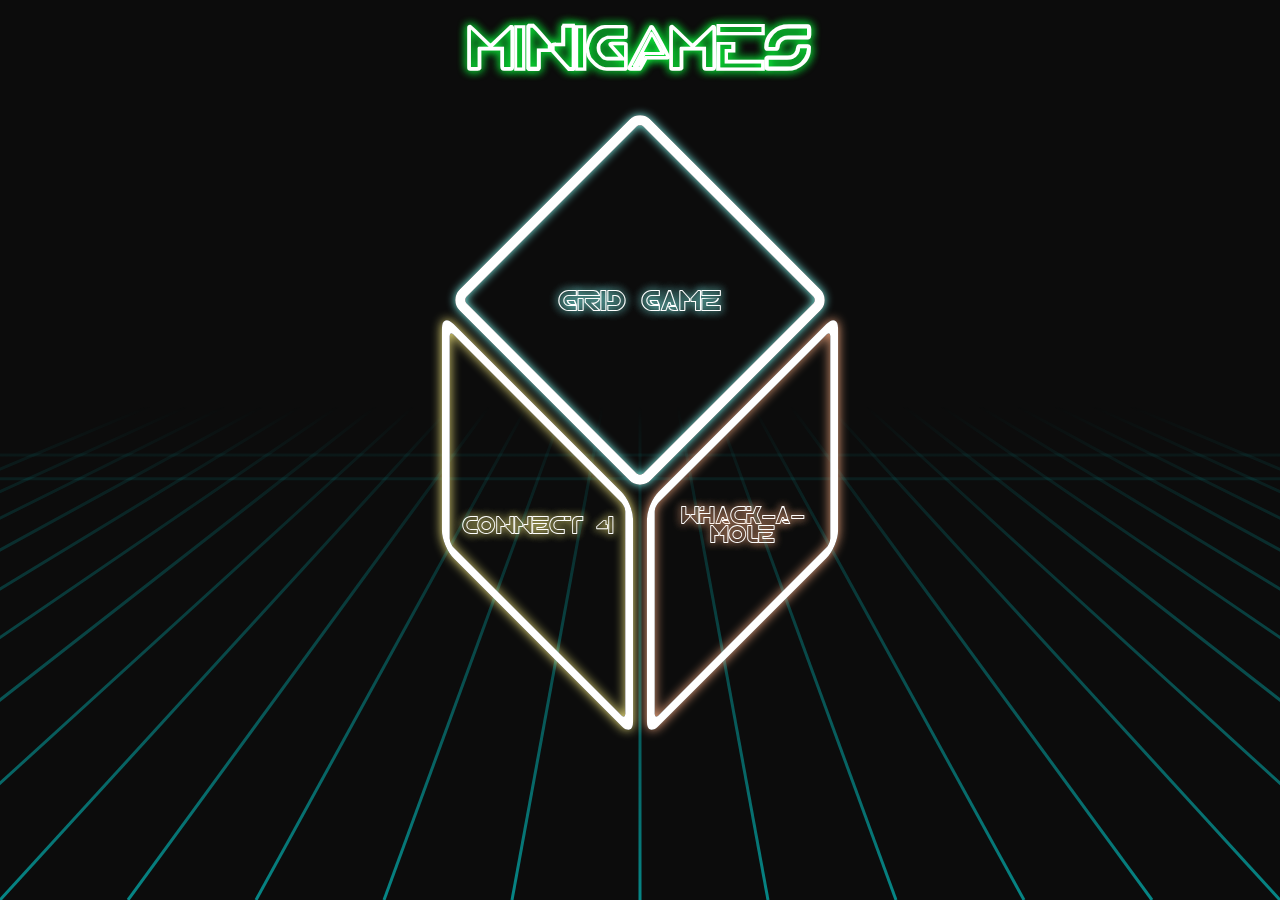
<file: index.html>
<!DOCTYPE html>
<html lang="en">

<head>
	<meta charset="UTF-8">
	<meta name="viewport" content="width=device-width, initial-scale=1.0, maximum-scale=1.0, user-scalable=no"/>
	<title>Minigames</title>
	<link rel="stylesheet" href="styles/homepage.css">
</head>

<header>
	<h1>MINIGAMES</h1>
</header>

<body>

<div class="container">
    <a href="connectFour.html" class="panel panel1"><span class="panel-text">Connect 4</span></a>
    <a href="gridGame.html" class="panel panel2"><span class="panel-text">Grid Game</span></a>
    <a href="whackAMole.html" class="panel panel3"><span class="panel-text">Whack-a-mole</span></a>
</div>

<canvas></canvas>
<script src="js/homepage.js"></script>
</body>
</html>
</file>
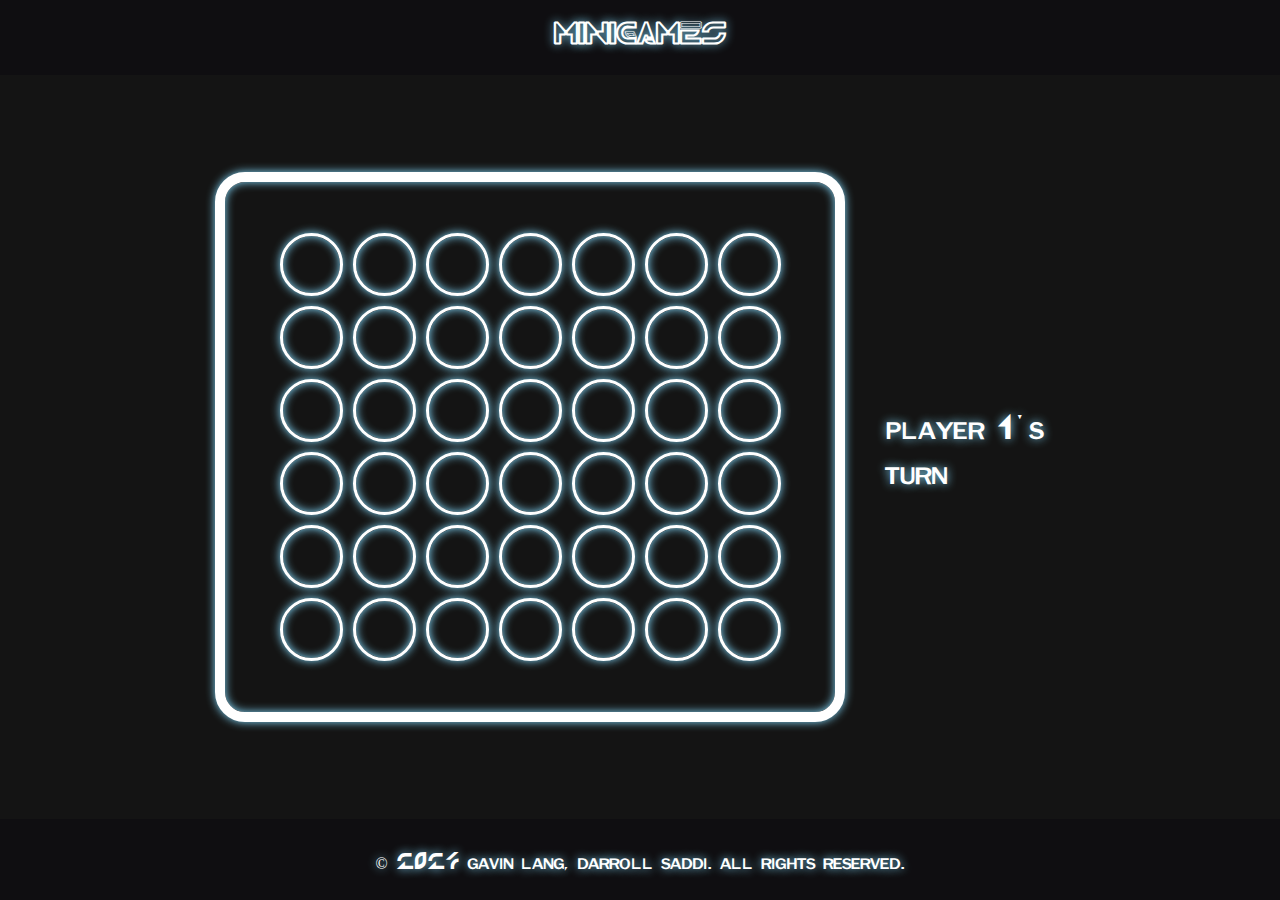
<file: connectFour.html>
<!DOCTYPE html>
<html lang="en">
<head>
  <meta charset="UTF-8">
  <meta name="viewport" content="width=device-width, initial-scale=1.0">
  <title>Connect 4</title>
  <link rel="stylesheet" href="styles/connectFour.css">
</head>
<body>
  <header>
    <h1 id="title">MINIGAMES</h1>
  </header>
  <main>
    
    <div id="board">
    </div>
    <div id="messageTab" class="text">
      
    </div>
  </main>
  <footer>
    <p>© 2024 gavin lang, darroll saddi. all rights reserved.</p>
  </footer>
  
  <script src="js/connectFour.js"></script>
</body>
</html>
</file>
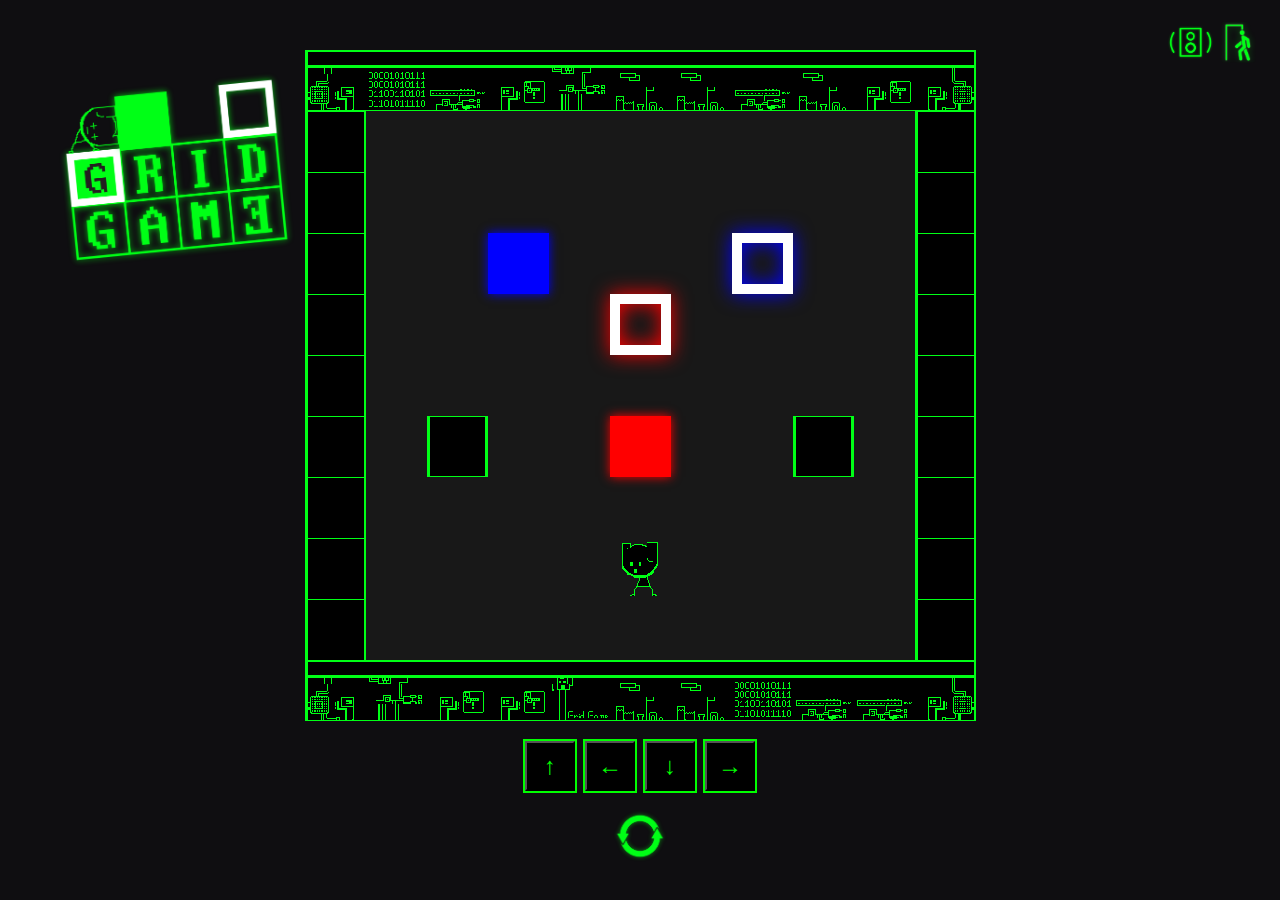
<file: gridGame.html>
<!DOCTYPE html>
<html lang="en">
<head>
	<meta charset="UTF-8">
	<meta name="viewport" content="width=device-width, initial-scale=1.0">
	<title>GRIDGAME</title>
	<link rel="stylesheet" href="styles/gridGame.css">
	<link rel="icon" href="gridGame/favicon.ico" type="image/x-icon">
</head>
<body>
	<div id="accessControls">
		<button id="muteButton" alt="Mute/unmute music"></button>
		<button id="mainMenuButton" alt="Back to main menu"></button>
	</div>
	<header>
		<img src="gridGame/logo.png" alt="GridGame">
	</header>
	
	<div id="popup1">
		<img src="gridGame/complete.png" alt="Click to go to the next level!">
	</div>
	<div id="popup2">
		<img src="gridGame/thanks.png" alt="Thanks for playing!">
		
		<p>
			<u><strong>Thanks for playing!</strong></u><br><br>
			Code by <strong>Iemontine</strong><br><br>
			<!-- All these people are my friends, only I wrote code for this project. -->
			Sprites and animation by <strong>woopco</strong><br><br>
			"the song that plays in grid game idk" by <strong>AnAutumnBreeze</strong><br><br>
			Interface assets by <strong>VVVaire</strong><br><br>
			Puzzle designs for levels 4 and 5 by <strong>Cyril</strong>
		</p>
	</div>

	<div id="gameGrid"></div>
	<div class="controls">
		<button class="control-btn" id="up">↑</button>
		<button class="control-btn" id="left">←</button>
		<button class="control-btn" id="down">↓</button>
		<button class="control-btn" id="right">→</button>
	</div>
	<button id="restartButton"></button>

	<script src="js/gridGame.js"></script>
</body>
</html>
</file>
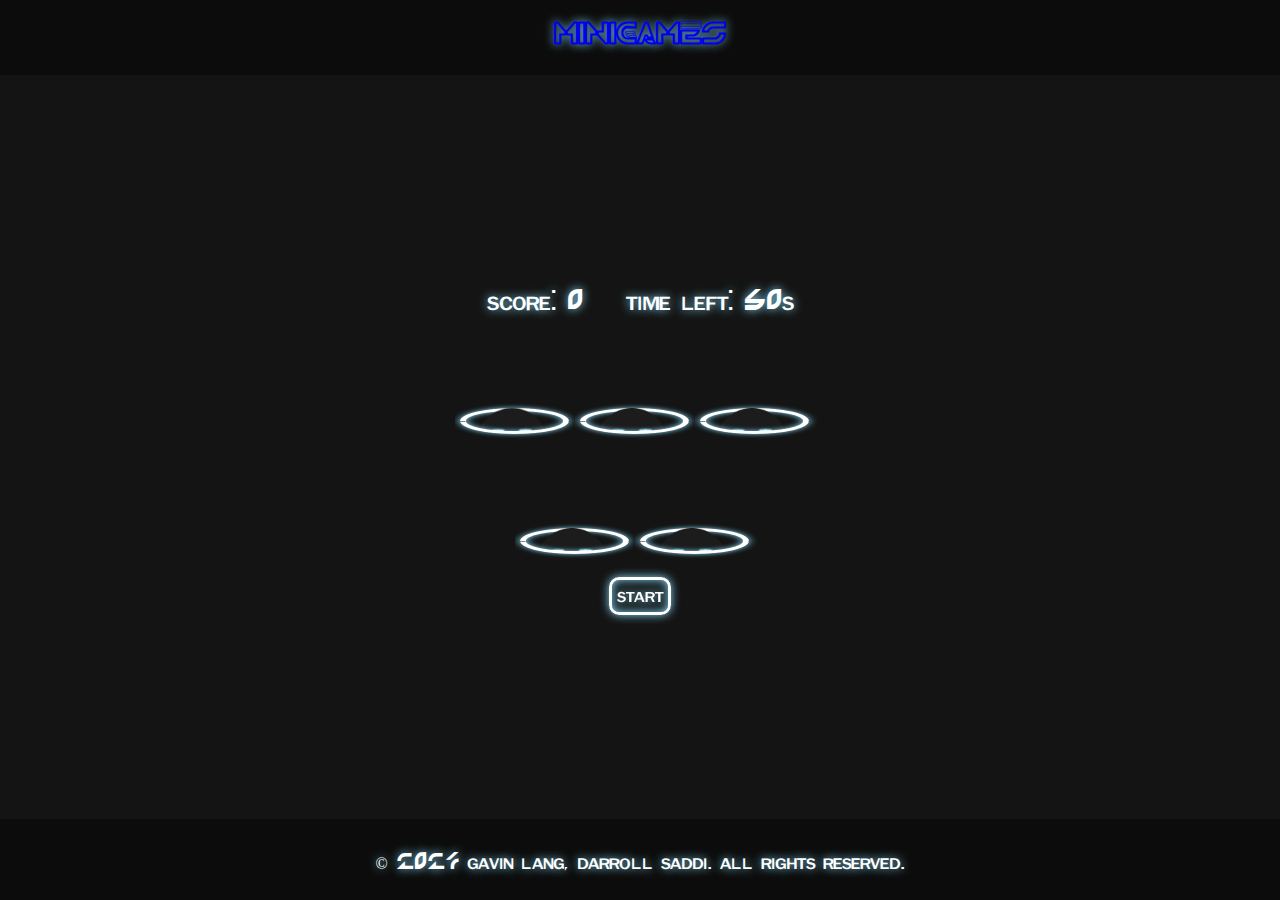
<file: whackAMole.html>
<!DOCTYPE html>
    <html lang="en">

    <head>
        <meta charset="UTF-8">
        <meta name="viewport" content="width=device-width, initial-scale=1.0">
        <title>Whack-A-Mole Game</title>
        <link rel="stylesheet" href="styles/whackAMole.css">
    </head>

    <body>
        <header>
            <h1 id="title"><a href="index.html">MINIGAMES</a></h1>
        </header>
        <div class="game-container">
            <div class="info-panel text">
                <div>score: <span id="score">0</span></div>
                <div>time left: <span id="timeLeft">60</span>s</div>
            </div>
            <div class="mole-grid">
                <div class="mole-hole">
                    <div class="frontHole"></div>
                    <div class="backHole"></div>
                    <div class="mask"></div>
                    <img src="assets/mole.png" class="mole" alt="Mole">
                </div>
                <div class="mole-hole">
                    <div class="frontHole"></div>
                    <div class="backHole"></div>
                    <div class="mask"></div>
                    <img src="assets/mole.png" class="mole" alt="Mole">
                </div>
                <div class="mole-hole">
                    <div class="frontHole"></div>
                    <div class="backHole"></div>
                    <div class="mask"></div>
                    <img src="assets/mole.png" class="mole" alt="Mole">
                </div>                
                <div class="mole-hole z2">
                    <div class="frontHole z4"></div>
                    <div class="backHole z1"></div>
                    <div class="mask z3"></div>
                    <img src="assets/mole.png" class="mole z2" alt="Mole">
                </div>                
                <div class="mole-hole z2">
                    <div class="frontHole z4"></div>
                    <div class="backHole z1"></div>
                    <div class="mask z3"></div>
                    <img src="assets/mole.png" class="mole z2" alt="Mole">
                </div>            </div>
            <button id="startButton" class="button text">start</button>
        </div>
        <footer>
            <p>© 2024 gavin lang, darroll saddi. all rights reserved.</p>
          </footer>
        <script src="js/whackAMole.js"></script>
    </body>

    </html>
</file>
<file: styles/homepage.css>
@font-face {
  font-family: tron;
  src: url(../assets/Tr2n.ttf);
}

@font-face {
  font-family: tron2;
  src: url(../assets/Tron-JOAa.ttf);
}

body,
html {
	margin: 0;
	padding: 0;
	height: 100%;
	display: flex;
	justify-content: center;
	align-items: center;
	background: rgb(12,12,12);
	overflow: hidden;
}

header {
	position: fixed;
	top: 0;
	left: 0;
	right: 0;
	height: 80px;
	display: flex;
	justify-content: center;
	align-items: center;
}

header h1 {
	font-family: 'tron2';
	font-size: 50px;
	text-shadow: 0 0 10px rgb(11, 252, 59), 0 0 10px rgb(11, 252, 59);
	color: white;
	text-align: center;
}

.container {
	position: fixed;
	top: 50px;
	width: 100%;
	height: 100%;
	display: flex;
	justify-content: center;
	align-items: center;
	text-decoration: none;
}

.panel {
	position: relative;
	display:inline-block; 
	width: 250px;
	height: 250px;
	color: white;
	text-align: center;
	align-content: center;
	transition: skew 0.5s ease, transform 0.5s ease, background-color 0.5s ease;
	text-decoration: none;
}

.panel1 {
	border-radius: 15px;
	border: solid 10px white;
	box-shadow: inset 0 0 10px rgb(255, 243, 133), 0 0 10px rgb(255, 243, 133);
	width: 225px;
	height: 200px;
	right: -155px;
	top: 25px;
	transform: rotate(20deg) skew(20deg, 25deg);
}
.panel1:hover,
.panel1:focus {
	transform: rotate(20deg) skew(20deg, 25deg) translate(-10px, 10px);
	background-color: #666635;
}

.panel2 {
	border-radius: 15px;
	border: solid 10px white;
	box-shadow: inset 0 0 10px rgb(133, 255, 245), 0 0 10px rgb(133, 255, 245);
	transform: rotate(45deg);
	top: -200px;
}

.panel2:hover,
.panel2:focus {
	transform: rotate(45deg) translate(-10px, -10px);
	background-color: #35665B;
}

.panel3 {
	border-radius: 15px;
	border: solid 10px white;
	box-shadow: inset 0 0 10px rgb(255, 176, 133), 0 0 10px rgb(255, 176, 133);
	width: 225px;
	height: 200px;
	right: 155px;
	top: 25px;
	transform: rotate(-20deg) skew(-20deg, -25deg);
}
.panel3:hover,
.panel3:focus {
	transform: rotate(-20deg) skew(-20deg, -25deg) translate(10px, 10px);
	background-color: #663D3D;
}

/* TODO: Remove underlines from link */
.panel-text {
	display: block;
	margin: 0 auto;
	position: relative;
	top: 0%;
	font-size: 30px;
	font-family: 'tron';
}
.panel1 .panel-text {
	transform: skew(-20deg, -25deg) rotate(-20deg);
	text-shadow: 0 0 10px rgb(255, 243, 133), 0 0 10px rgb(255, 243, 133);

}
.panel2 .panel-text {
	transform: rotate(-45deg);
	text-shadow: 0 0 10px rgb(133, 255, 245), 0 0 10px rgb(133, 255, 245);
}
.panel3 .panel-text {
	transform: skew(20deg, 25deg) rotate(20deg);
	text-shadow: 0 0 10px rgb(255, 176, 133), 0 0 10px rgb(255, 176, 133);
}

@media (max-width: 800px) {
	.panel-text{
		font-size: 20px;
	}
	.panel1 {
		width: 125px;
		height: 125px;
		left: 12.5px;
		top: -60px;
	}
	.panel2 {
		position:absolute;
		width: 140px;
		height: 140px;
		top: 140px;
	}
	.panel3 {
		width: 125px;
		height: 125px;
		right: 12.5px;
		top: -60px;
	}
}
</file>
<file: styles/connectFour.css>
@font-face {
	font-family: tron;
	src: url(../assets/Tr2n.ttf);
}

@font-face {
	font-family: tron2;
	src: url(../assets/Tron-JOAa.ttf);
}

html, 
body {
	margin: 0;
	padding: 0;
	background: rgb(20,20,20);
	color: rgb(230, 230, 230);
}

header {
	height: 75px;
	text-align: center;
	background: rgb(15, 14, 17);
	font-family: 'tron';
	color: white;
	text-shadow: 0 0 10px rgb(133, 220, 255);
	display: flex;
	justify-content: center;
}

#title {
	width: max-content;
}

#title:hover {
	cursor: pointer;
}

main {
	display: flex;
	align-items: center;
	justify-content: center;
}

footer {
	text-align: center;
	bottom: 0;
	width: 100%;
	padding-top: 10px;
	padding-bottom: 10px;
	background: rgb(15, 14, 17);
	font-family: 'tron2';
	color: white;
	text-shadow: 0 0 10px rgb(133, 220, 255);
}

#board {
	background-color: rgb(20,20,20);
	display: flex;
	flex-wrap: wrap;
	justify-content: center;
	align-items: center;
	align-content:center;
	gap: 10px; 
	border-radius: 30px;
	border: solid 10px white;
	box-shadow: inset 0 0 10px rgb(133, 220, 255), 0 0 10px rgb(133, 220, 255);
}

.space {
	background-color: rgb(20,20,20);
	border-radius: 100%;
	border: solid 3px white;
	box-shadow: inset 0 0 10px rgb(133, 220, 255), 0 0 10px rgb(133, 220, 255);
}

.hover {
	background-color: rgb(75,75,75);
	cursor: pointer;
}

.bluePiece {
	background-color: white;
}

.yellowPiece {
	background-color:rgb(255, 217, 0);
	border: solid 3px rgb(255, 217, 0);
	box-shadow: inset 0 0 10px rgb(255, 109, 11), 0 0 10px rgb(255, 109, 11);
}

.text {
	font-family: 'tron2';
	color: white;
	text-shadow: 0 0 10px rgb(133, 220, 255);
}

.button {
	all: unset;
	width:max-content;
	padding-inline: 5px;
	padding-bottom: 5px;
	border: solid 3px white;
	border-radius: 10px;
	box-shadow: inset 0 0 10px rgb(133, 220, 255), 0 0 10px rgb(133, 220, 255);
	font-size: 15px;
}

.button:hover {
	border: solid 3px rgb(255, 217, 0);
	box-shadow: inset 0 0 10px rgb(255, 109, 11), 0 0 10px rgb(255, 109, 11);
	color: rgb(255, 217, 0);
	text-shadow: 0 0 10px rgb(255, 109, 11);
	cursor: pointer;
}

.buttonContainer {
	display: flex;
}

/* Mobile */
@media (max-width: 575px) {
	html, body {
		display: flex;
		flex-direction: column;
		justify-content: space-between;
		height: 100%;
		gap: 10px;
		overflow-x: hidden;
	}
	main {
		flex-direction: column;
	}
	footer {
		width: 100%;
	}
	footer > p {
		padding-inline: 10px;
	}
	#board {
		height: 270px;
		width: 300px;
		
		padding: 5px;
	}
	.space {
		height: 25px;
		width: 25px;
	}
	#messageTab {
		height: 100%;
		width: 100%;
		display: flex;
		flex-direction: column;
		justify-content: center;
		align-items: center;
		margin-inline: auto;
	}
	.text {
		font-size: 25px;
	}
	.buttonContainer {
		gap: 15px;
	}
}
/* Medium */
@media (min-width: 900px) {
	html, body {
		display: flex;
		flex-direction: column;
		justify-content: space-between;
		height: 100%;
		gap: 10px;
	}
	main {
		padding-left: 20px;
		gap: 40px;
	}
	#board {
		height: 430px;
		width: 510px;
		min-width: 510px;
		padding: 50px;
	}
	.space {
		height: 57px;
		width: 57px;
	}
	#messageTab {
		height: 100%;
		width: 200px;
		display: flex;
		flex-direction: column;
		justify-content: center;
		align-items: center;
		/* margin-inline: auto; */
	}
	.text {
		font-size: 25px;
	}
	.buttonContainer {
		width: 100%;
		gap: 20px;
	}
}
/* Small */
@media (max-width: 900px) and (min-width: 575px) {
	html, body {
		display: flex;
		flex-direction: column;
		justify-content: space-between;
		height: 100%;
		gap: 10px;
	}
	main {
		padding-left: 20px;
		flex-direction: column;
	}
	#board {
		height: 325px;
		width: 418px;
		min-width: 418px;
		padding: 50px;
	}
	.space {
		height: 45px;
		width: 45px;
	}
	#messageTab {
		height: 100%;
		width: 100%;
		display: flex;
		flex-direction: row;
		justify-content: center;
		align-items: center;
		margin-inline: auto;
	}
	.text {
		font-size: 25px;
	}
	.buttonContainer {
		gap: 15px;
	}
}
</file>
<file: styles/gridGame.css>
@font-face {
  font-family: 'Retro Gaming';
  src: url(../assets/Retro\ Gaming.ttf);
}

/* Global variables */
* {
  --size: calc(61px);
  --dimension:11;
}
@media (max-width: 800px) {
  * {
	--size: calc(32px);
  }
}

body, html {
	height: 100%;
	margin: 0;
	display: flex;
	flex-direction: column;
	justify-content: center;
	align-items: center;
	overflow: hidden;
	background-color: rgb(15, 14, 17);
	z-index:-2;
}

/* Grid container */
#gameGrid {
	display: grid;
	grid-template-rows: repeat(var(--dimension), var(--size));
	grid-template-columns: repeat(var(--dimension), var(--size));
}
@media (max-width: 800px) {
	#gameGrid {
		margin-top: 100px;
	}
}

/* Player controls */
.controls {
	display: flex;
	justify-content: center;
	gap: 10px;
	margin-top: 20px;
	user-select:none;
}
.control-btn {
	width: 50px;
	height: 50px;
	font-size: 24px;
	background-color: black;
	color: lime;
	outline: 2px solid lime;
}@media (max-width: 800px) {
	.con
	.control-btn {
		width: 40px;
		height: 40px;
	}
}

/* Default cell and sprite */
.cell {
	width: var(--size);
	height: var(--size);
	background-color: rgb(24, 24, 24);
	display: flex;
	justify-content: center;
	align-items: center;
	user-select: none;
}
.sprite {
	content: '';
	position: absolute;
	width: var(--size); 
	height: var(--size);
	background: url(../gridGame/idle.gif) no-repeat center center;
	background-size: cover;
	image-rendering: pixelated; /* Disable anti-aliasing to prevent sprite blurring */
}

/* Block Types */
.wall {
	background-color: rgb(0, 0, 0);
	background-size: cover;   
	image-rendering: pixelated; /* Disable anti-aliasing to prevent sprite blurring */
}
.solution {
	background-color: rgb(0, 0, 0);
	border: solid 10px white;
	width: calc(var(--size)-10px);
	height:  calc(var(--size)-10px);
	z-index: 2;
}
.block {
	background-color: rgb(0, 0, 0);
	width: calc(var(--size)-10px);
	height:  calc(var(--size)-10px);
	transition: transform 300ms ease-out;
	transform-origin: top left;
	z-index: 2;
}

/* Level complete! Popup */
#popup1 {
	z-index:100;
	position: absolute;
	top: 42.5%;
	left: 50%;
	transform: translate(-50%, -50%);
	padding: 5px;
	background: black;
	color: black;
	text-align: center;
	display: none; /* Initially invisible */
	outline: 2px solid lime;
	user-select:none;
}
#popup1 img {
	width: 700px;
}
#popup1 button {
	margin-top: 10px;
	padding: 5px 10px;
}
@media (max-width: 800px) {
	#popup1 img {
		top: 100px;
		width: 300px;
	}
}

/* Thanks for playing! Popup */
#popup2 {
	z-index:100;
	position: absolute;
	top: 30%;
	left: 50%;
	transform: translate(-50%, -50%);
	padding: 5px;
	background: black;
	color: limegreen;
	text-align: center;
	display: none; /* Initially invisible */
	font-size: 15px;
	outline: 2px solid lime;
	user-select:none;
	
	font-family: 'Retro Gaming';
}
#popup2 img {
	width: 500px;
}
@media (max-width: 800px) {
	#popup2 {
		font-size: 12px;
	}
	#popup2 img {
		width: 200px;
	}
}

/* Access controls, including exit, mute, restart */
#accessControls {
	display: flex;
	gap: 2px;
	margin-top: 20px;
	position: absolute;
	top: 0;
	right: 20px;
	user-select: none; /* Prevent text selection to prevent collisions with arrow movement keys */
}
#mainMenuButton {
	position: relative;
	cursor: pointer;
	background: url(../gridGame/exit.png) no-repeat center center;
	background-size: contain;   
	width: 45px;
	height: 45px;
	border: none;
}
#muteButton {
	position: relative;
	cursor: pointer;
	background: url(../gridGame/jamming.png) no-repeat center center;
	background-size: contain;
	width: 45px;
	height: 45px;
	border: none;
}
#restartButton {
	position: relative;
	top:15px;
	cursor: pointer;
	background: url(../gridGame/restart.png) no-repeat center center;
	background-size: contain;
	width: 60px;
	height: 60px;
	border: none;
	user-select: none; /* Prevent text selection to prevent collisions with arrow movement keys */
}

/* Logo */
header img {
	position: absolute;
	top: 70px;
	height: 200px;
	left: 50px;
	z-index:-1;
}
@media (max-width: 1200px) {
	header img {
		top: 10px;
		height: 100px;
		left: 10px;
	}
}

/* Restart text */
#restartText {
	position: absolute;
	bottom: 10px;
	width: 100%;
	text-align: center;
	color: white;
}
</file>
<file: styles/whackAMole.css>
@font-face {
  font-family: tron;
  src: url(../assets/Tr2n.ttf);
}

@font-face {
  font-family: tron2;
  src: url(../assets/Tron-JOAa.ttf);
}

body,
html {
	height: 100%;
	margin: 0;
	display: flex;
	flex-direction: column;
	align-items: center;
	background-color: rgb(20,20,20);
	width: 100%;
}

header {
	height: 75px;
	width: 100%;
	text-align: center;
	background: rgb(12,12,12);
	font-family: 'tron';
	color: white;
	text-shadow: 0 0 10px rgb(133, 220, 255);
	display: flex;
	justify-content: center;
}

#title:hover {
	cursor: pointer;
}

a {
	text-decoration: none;
}

footer {
	text-align: center;
	bottom: 0;
	width: 100%;
	padding-top: 10px;
	padding-bottom: 10px;
	background: rgb(12,12,12);
	font-family: 'tron2';
	color: white;
	text-shadow: 0 0 10px rgb(133, 220, 255);
}

a:visited {
	text-decoration: none;
	color: white;
}
.game-container {
	margin-block: auto;
	display: flex;
	flex-direction: column;
	width: 350px;
	align-items: center;
}

.info-panel {
	display: flex;
	justify-content: space-around;
	width: 100%;
	margin-bottom: 20px;
	font-size: 20px;
}

.mole-grid {
	display: flex;
	flex-wrap: wrap;
	justify-content: center;
	gap: 20px;
}

.mole-hole {
	width: 100px;
	height: 100px;
	border-radius: 50%;
	background-color: transparent;
	display: flex;
	justify-content: center;
	align-items: center;
	position: relative;
}

.frontHole {
	position: absolute;
	bottom: -10px;
	width: 130px;
	height: 25%;
	background-color: transparent;
	/* border-radius: 100%; */
	overflow: hidden;
	/* border: solid 3px white;
	box-shadow: inset 0 0 10px rgb(133, 220, 255), 0 0 10px rgb(133, 220, 255); */
}

.frontHole::before {
	content: '';
	position: absolute;
	left: 5px;	
	bottom: 0px;
	width: 97px;
	height: 40px;
	border-radius: 100%;
	border: solid 6px white;

	box-shadow: inset 0 0 10px rgb(133, 220, 255), 0 0 10px rgb(133, 220, 255);

	transform: rotateX(60deg);
	z-index: 2;
}

.backHole {
	position: absolute;
	bottom: 15px;
	width: 130px;
	height: 25px;
	overflow: hidden;
	background-color: transparent;
}

.backHole::before {
	content: '';
	position: absolute;
	bottom: -25px;
	left: 5px;
	width: 97px;
	height: 40px;
	background-color: transparent;
	border-radius: 100%;
  	border: solid 6px white;
	box-shadow: 0 0 10px rgb(133, 220, 255), inset 0 0 10px rgb(133, 220, 255);
	transform: rotateX(60deg);
	z-index: -0.1;
}

.mask {
	position: absolute;
	bottom: -60px;
	width: 120px;
	height: 90px;
	/* clip-path: invert(ellipse(50% 50% at 50% 0%)); */
	clip-path: path('M 0 100 L 109 100 L 109 15 L 109 15 A 100 80 0 0 1 5 15 L 0 15 L 0 95');

	background-color: rgb(20,20,20);
	z-index: 1;
}


.mole {
	width: 70px;
	left:7px;
	z-index: 0;
	position: absolute;
	bottom: -55px;
	transition: transform 0.3s ease;
	-webkit-user-select: none;
	-khtml-user-select: none;
	-moz-user-select: none;
	-o-user-select: none;
	user-select: none;
	-webkit-user-drag: none;
	-khtml-user-drag: none;
	-moz-user-drag: none;
	-o-user-drag: none;
}

.start-button {
	position:absolute;
	top: 75%;
	background-color: yellow;
	border: none;
	border-radius: 20px;
	padding: 10px 20px;
	font-size: 20px;
	cursor: pointer;

	transition: transform 0.5s ease, opacity 0.5s ease;
}

.button {
	all: unset;
	align-items: center;
	width:max-content;
	padding-inline: 5px;
	padding-bottom: 5px;
	border: solid 3px white;
	border-radius: 10px;
	box-shadow: inset 0 0 10px rgb(133, 220, 255), 0 0 10px rgb(133, 220, 255);
	font-size: 15px;
	margin-top: 20px;
	z-index: 5;
}

.button:hover {
	border: solid 3px rgb(255, 217, 0);
	box-shadow: inset 0 0 10px rgb(255, 109, 11), 0 0 10px rgb(255, 109, 11);
	color: rgb(255, 217, 0);
	text-shadow: 0 0 10px rgb(255, 109, 11);
	cursor: pointer;
}

.text {
	font-family: 'tron2';
	color: white;
	text-shadow: 0 0 10px rgb(133, 220, 255);
}

.greenRing::before {
	border: solid 5px rgb(163, 255, 42);
	box-shadow: 0 0 10px rgb(81, 255, 95), inset 0 0 10px rgb(81, 255, 95);
}

.redRing::before {
	border: solid 5px rgb(255, 217, 0);
	box-shadow: inset 0 0 10px rgb(255, 109, 11), 0 0 10px rgb(255, 109, 11);
}

.z1 {
	z-index: 1;
}

.z2 {
	z-index: 2;
}

.z3 {
	z-index: 3;
}

.z4 {
	z-index: 4;
}
</file>
